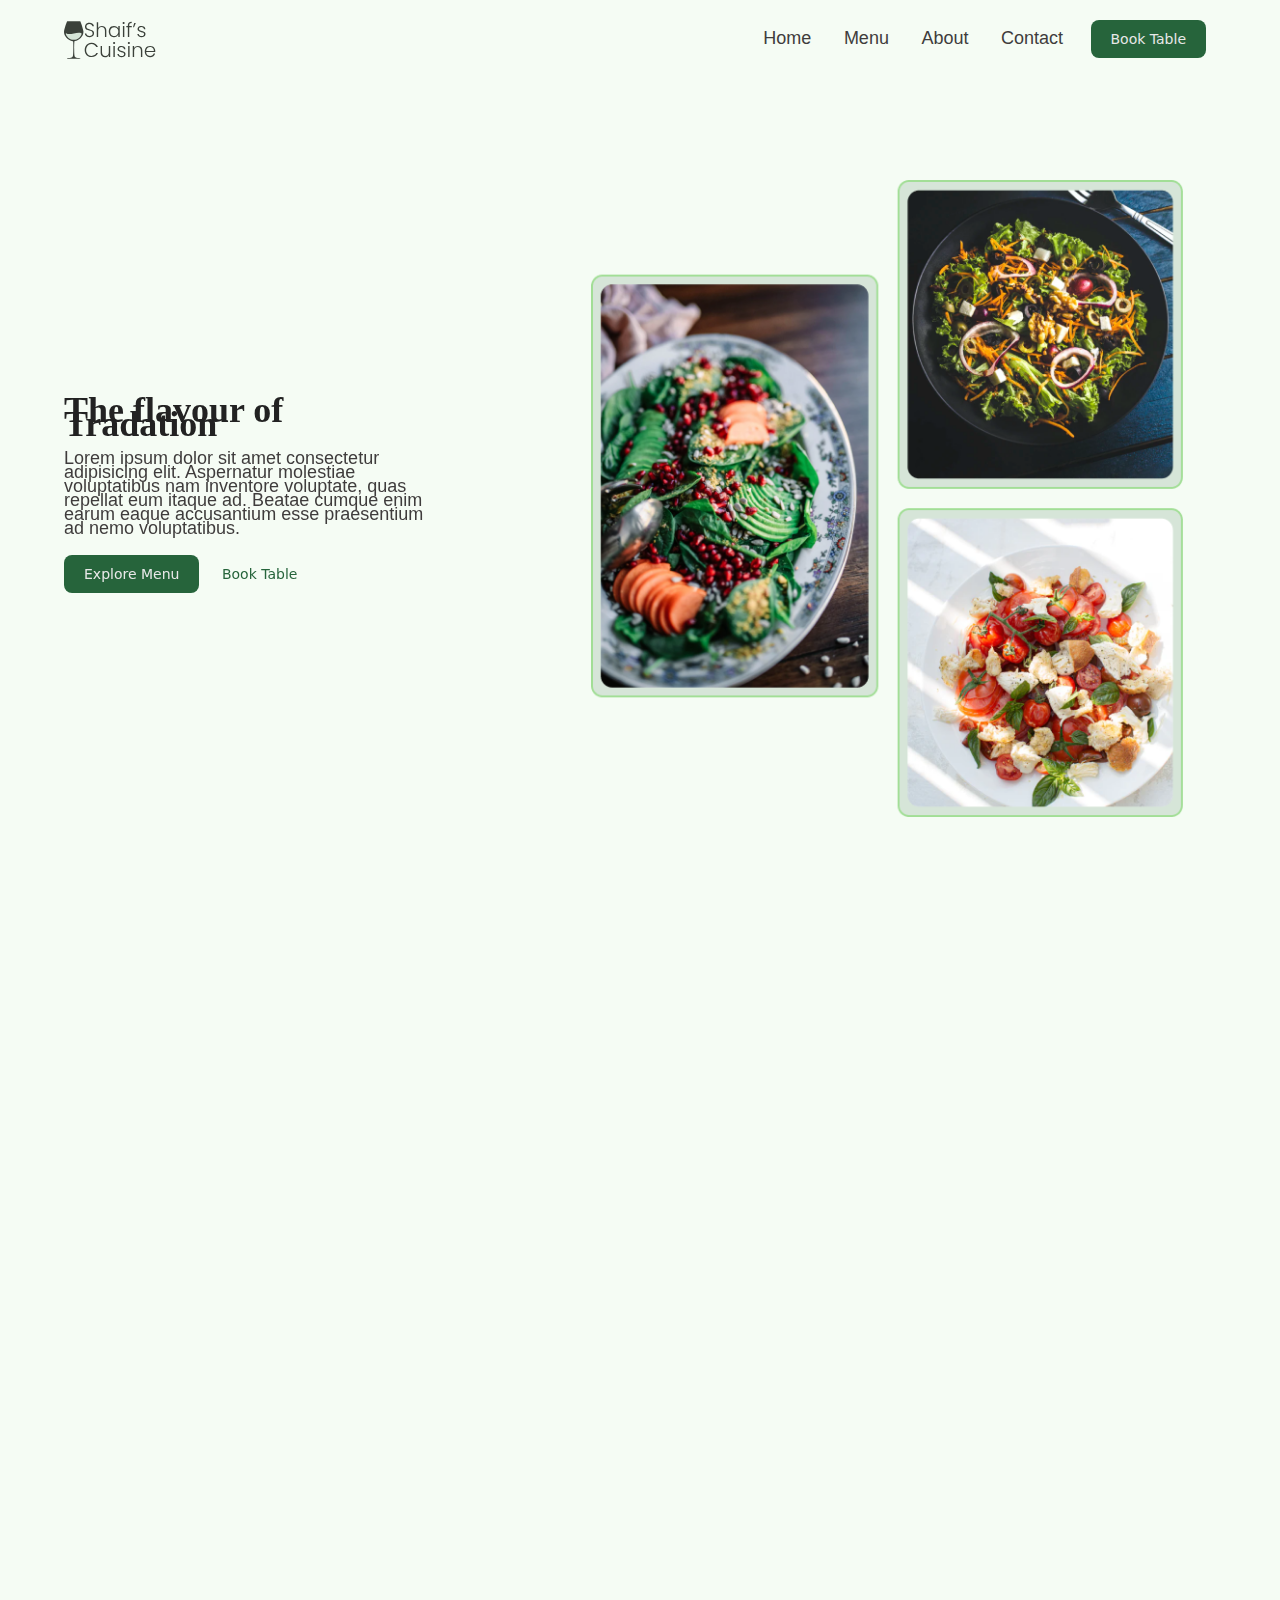
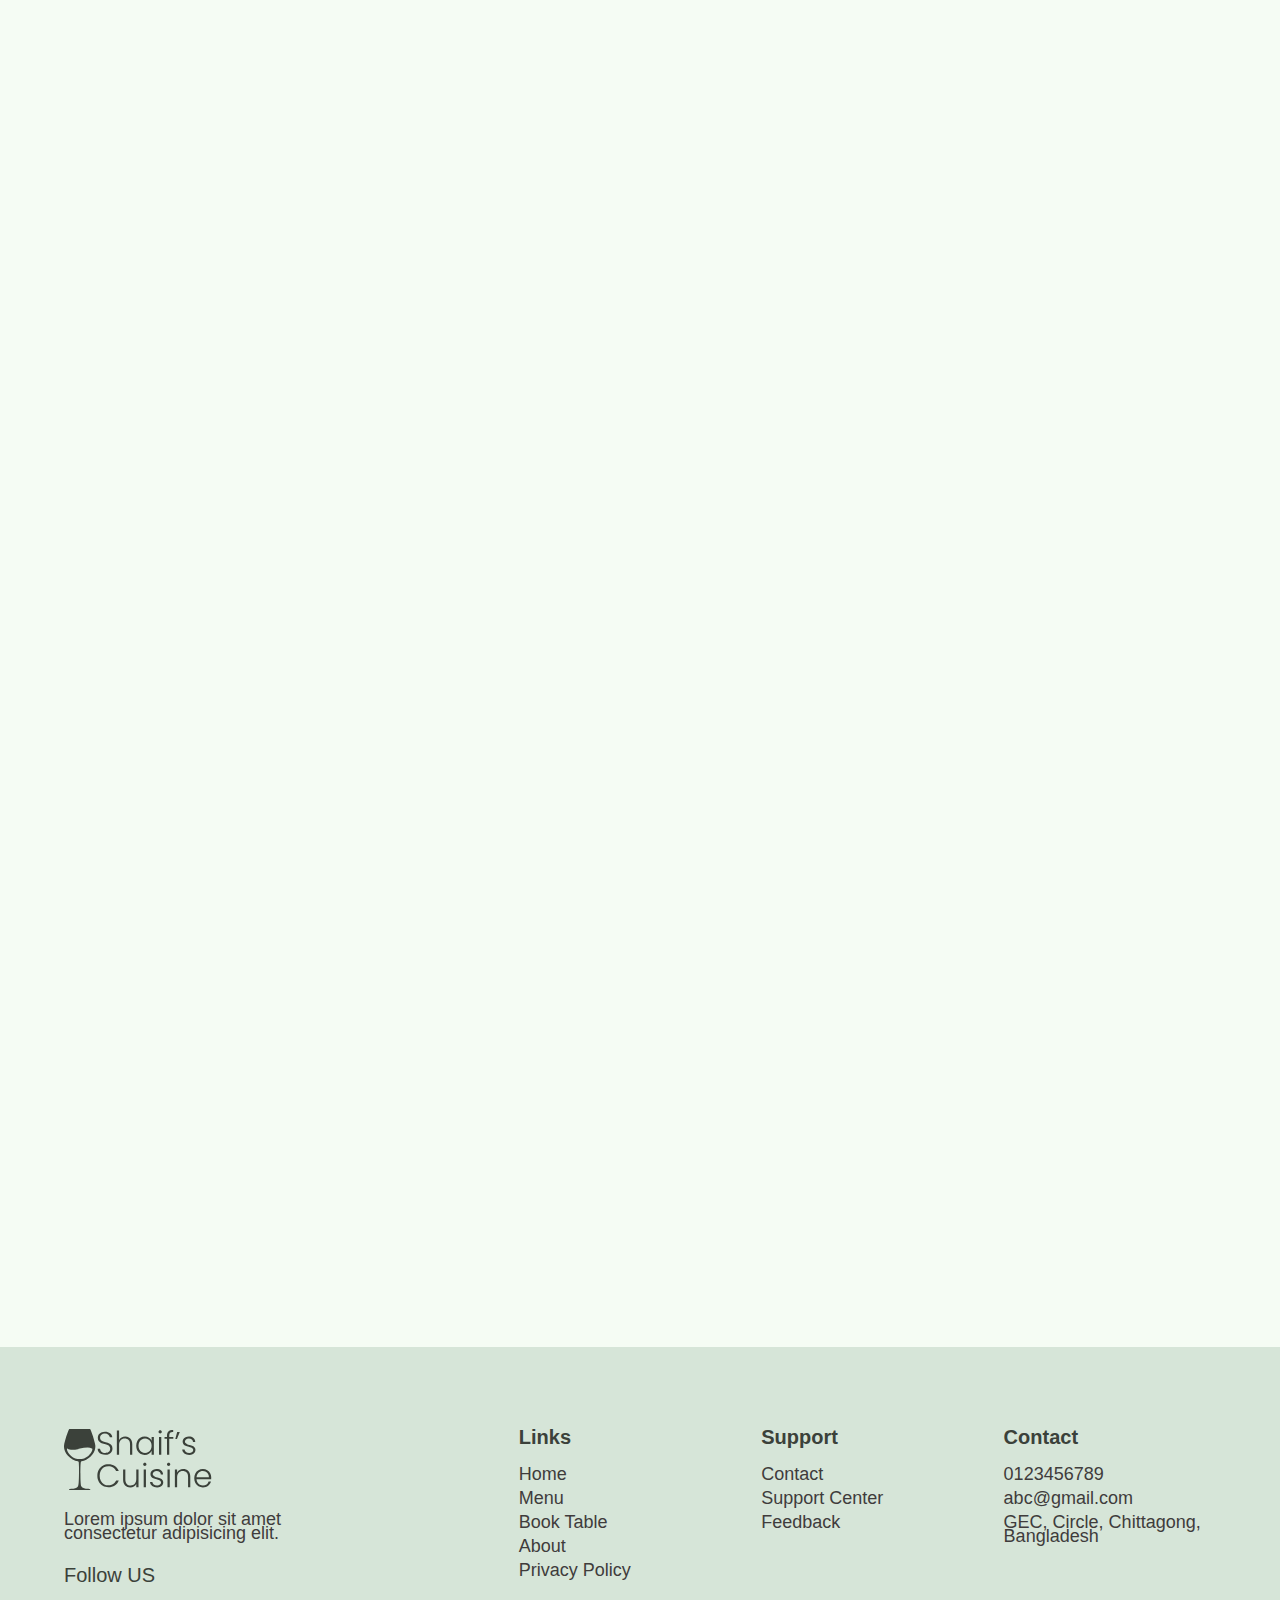
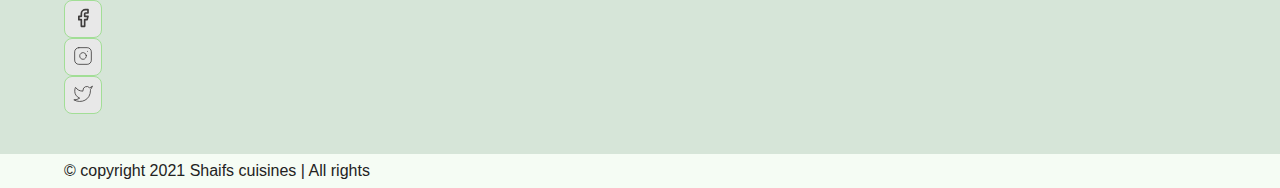
<file: index.html>
<!DOCTYPE html>
<html lang="en">

<head>
    <meta charset="UTF-8">
    <meta http-equiv="X-UA-Compatible" content="IE=edge">
    <meta name="viewport" content="width=device-width, initial-scale=1.0">
    <!-- custome stylesheets -->
    <link rel="stylesheet" href="./CSS/reset.css" />
    <link rel="stylesheet" href="./CSS/globalStyle.css" />
    <link rel="stylesheet" href="./CSS/component.css" />
    <link rel="stylesheet" href="./CSS/home.css" />
    <!-- animation on scroll library -->
    <link rel="stylesheet" href="https://unpkg.com/aos@next/dist/aos.css" />


    <title>Home | Resturant Website</title>
</head>

<body>
    <!-- Nav section -->
    <div class="nav">
        <div class="container">
            <div class="nav__wrapper">
                <a href="./index.html" class="logo">
                    <img src="../images/logo.svg" alt="Shaif's cuisines" />
                </a>
                <nav>
                    <div class="nav__icon">
                        <!-- menu svg -->
                        <svg xmlns="http://www.w3.org/2000/svg" width="24" height="24" viewBox="0 0 24 24" fill="none"
                            stroke="currentColor" stroke-width="2" stroke-linecap="round" stroke-linejoin="round">
                            <line x1="3" y1="12" x2="21" y2="12" />
                            <line x1="3" y1="6" x2="21" y2="6" />
                            <line x1="3" y1="18" x2="21" y2="18" />
                        </svg>
                    </div>
                    <div class="nav__bgOverlay"></div>
                    <ul class="nav__list">
                        <div class="nav__close">
                            <!-- close svg -->
                            <svg xmlns="http://www.w3.org/2000/svg" width="24" height="24" viewBox="0 0 24 24"
                                fill="none" stroke="currentColor" stroke-width="2" stroke-linecap="round"
                                stroke-linejoin="round">
                                <line x1="18" y1="6" x2="6" y2="18" />
                                <line x1="6" y1="6" x2="18" y2="18" />
                            </svg>
                        </div>
                        <div class="nav__list__wrapper">
                            <li><a href="./index.html" class="nav__link">Home</a></li>
                            <li><a href="./menu.html" class="nav__link">Menu</a></li>
                            <li><a href="./about.html" class="nav__link">About</a></li>
                            <li><a href="./contact.html" class="nav__link">Contact</a></li>
                            <li><a href="./booking.html" class="btn primary-btn">Book Table</a></li>
                        </div>
                    </ul>
                </nav>
            </div>
        </div>
    </div>
    <!-- End nav section -->

    <!-- Hero section -->
    <section id="hero">
        <div class="container">
            <div class="hero__wrapper">
                <div class="hero__left" data-aos="fade-left">
                    <div class="hero__left__wrapper">
                        <h1 class="hero__heading">The flavour of Tradation</h1>
                        <p class="hero__info">Lorem ipsum dolor sit amet consectetur adipisicing elit. Aspernatur molestiae voluptatibus nam inventore voluptate, quas repellat eum itaque ad. Beatae cumque enim earum eaque accusantium esse praesentium ad nemo voluptatibus.</p>
                        <div class="button__wrapper">
                            <a href="#" class="btn primary-btn">Explore Menu</a>
                            <a href="#" class="btn">Book Table</a>
                        </div>
                    </div>
                </div>
                <div class="hero__right" data-aos="fade-right">
                    <div class="hero__imgWrapper">
                        <img src="./images/heroImg.png" alt="food img">
                    </div>
                </div>
            </div>
        </div>
    </section>
    <!-- End Hero section -->

    <!-- Store info section -->
    <section id="storeInfo" data-aos="fade-up">
        <div class="container">
            <div class="storeInfo__wrapper">
                <!-- wall clock icon -->
                <div class="storeInfo__item">
                    <div class="storeInfo__icon">
                        <img src="./images/wall-clock-icon.svg" alt="wall-clock-icon" />
                    </div>
                    <h3 class="storeInfo__title">
                        10 AM - 7 PM
                    </h3>
                    <p class="storeInfo__text">Opening Hour</p>
                </div>
                <!-- address icon -->
                <div class="storeInfo__item">
                    <div class="storeInfo__icon">
                        <img src="./images/address-icon.svg" alt="address-icon" />
                    </div>
                    <h3 class="storeInfo__title">
                        GEC, Chittagong
                    </h3>
                    <p class="storeInfo__text">Address</p>
                </div>
                <!-- phone icon -->
                <div class="storeInfo__item">
                    <div class="storeInfo__icon">
                        <img src="./images/phone-icon.svg" alt="phone-icon" />
                    </div>
                    <h3 class="storeInfo__title">
                        +92-0123456789
                    </h3>
                    <p class="storeInfo__text">Call Now</p>
                </div>
            </div>
        </div>
    </section>
    <!-- End Store info section -->

    <!-- Our Special section -->
    <section id="ourSpecials" data-aos="fade-up">
        <div class="container">
            <div class="ourSpecials__wrapper">
                <div class="ourSpecials__left">
                        <!-- first item -->
                        <div class="ourSpecials__item">
                            <div class="ourSpecials__item__img">
                                <img src="./images/food-3.png" alt="food image" />
                            </div>
                            <h2 class="ourSpecials__item__title">
                                sweet potato Fries Bowl
                            </h2>
                            <h3 class="ourSpecials__item__price">$18</h3>
                            <div class="ourSpecials__item__stars">
                                <img src="./images/3star.png" alt="3star" />
                            </div>
                            <p class="ourSpecials__item__text">
                                Lorem ipsum dolor sit amet consectetur adipisicing elit. Voluptatibus, magnam eos, provident eius iusto expedita ea aliquid iure aliquam vitae quibusdam laboriosam dolor temporibus, id alias dignissimos exercitationem officiis nesciunt?
                            </p>
                        </div>
                        <!-- second item -->
                        <div class="ourSpecials__item">
                            <div class="ourSpecials__item__img">
                                <img src="./images/food-3.png" alt="food image" />
                            </div>
                            <h2 class="ourSpecials__item__title">
                                sweet potato Fries Bowl
                            </h2>
                            <h3 class="ourSpecials__item__price">$18</h3>
                            <div class="ourSpecials__item__stars">
                                <img src="./images/3star.png" alt="3star" />
                            </div>
                            <p class="ourSpecials__item__text">
                                Lorem ipsum dolor sit amet consectetur adipisicing elit. Voluptatibus, magnam eos, provident eius iusto expedita ea aliquid iure aliquam vitae quibusdam laboriosam dolor temporibus, id alias dignissimos exercitationem officiis nesciunt?
                            </p>
                        </div>
                </div>
                <div class="ourSpecials__right">
                    <h2 class="ourSpecials__title">Our Specials</h2>
                    <p class="ourSpecials__text">Lorem ipsum dolor sit amet consectetur adipisicing elit. Officiis, repudiandae aliquam nemo quae explicabo iste mollitia quo dignissimos debitis, adipisci sequi, commodi vel iusto reiciendis doloremque animi! Doloremque, facere rerum?</p>
                    <a href="/booking.html" class="btn primary-btn">Book Table</a>
                </div>
            </div>
        </div>
    </section>
    <!-- End Our Special section -->

    <!-- Top Dishes -->
    <section id="dishGrid" data-aos="fade-up">
        <div class="container">
            <h2 class="dishGrid__title">Top Dishes</h2>
            <div class="dishGrid__wrapper">
                <!-- item 1. -->
                <div class="dishGrid__item" data-aos="fade-left">
                    <div class="dishGrid__item__img">
                        <img src="./images/food-1.png" alt="food img" />
                    </div>
                    <div class="dishGrid__item__info">
                        <h3 class="dishGrid__item__title">Vegan Salad Bowl</h3>
                        <h3 class="dishGrid__item__price">$13</h3>
                        <div class="dishGrid__item__stars">
                            <img src="./images/3star.png" alt="3 start" />
                        </div>
                    </div>
                </div>
                <!-- item 2. -->
                <div class="dishGrid__item" data-aos="fade-up">
                    <div class="dishGrid__item__img">
                        <img src="./images/food-1.png" alt="food img" />
                    </div>
                    <div class="dishGrid__item__info">
                        <h3 class="dishGrid__item__title">Vegan Salad Bowl</h3>
                        <h3 class="dishGrid__item__price">$13</h3>
                        <div class="dishGrid__item__stars">
                            <img src="./images/3star.png" alt="3 start" />
                        </div>
                    </div>
                </div>
                <!-- item 3. -->
                <div class="dishGrid__item" data-aos="fade-right">
                    <div class="dishGrid__item__img">
                        <img src="./images/food-1.png" alt="food img" />
                    </div>
                    <div class="dishGrid__item__info">
                        <h3 class="dishGrid__item__title">Vegan Salad Bowl</h3>
                        <h3 class="dishGrid__item__price">$13</h3>
                        <div class="dishGrid__item__stars">
                            <img src="./images/3star.png" alt="3 start" />
                        </div>
                    </div>
                </div>
            </div>
        </div>
    </section>
    <!-- End Top Dishes -->

    <!-- Discount section -->
    <section id="discount" data-aos="fade-up">
        <div class="container">
            <div class="discount__wrapper">
                <!-- discount images div -->
                <div class="discount__images">
                    <!-- discount image 1 -->
                    <div class="discount__img1">
                        <img src="./images/food-5.png" alt="food 5" />
                    </div>
                    <!-- discount image 2 -->
                    <div class="discount__img2">
                        <img src="./images/food-4.png" alt="food 4" />
                    </div>
                    <!-- discount image 1 -->
                    <div class="discount__img3">
                        <img src="./images/food-3.png" alt="food 3" />
                    </div>
                </div>
                <!-- discount info -->
                <div class="discount__info">
                    <h3 class="discount__text">20% OFF</h3>
                    <h3 class="discount__title">Demo Dish for discount</h3>
                    <h3 class="discount__price">
                        <span class="discount__oldPrice">$45</span>
                        <span class="discount__newPrice">$35</span>
                    </h3>
                    <div class="discount__stars">
                        <img src="./images/3star.png" alt="alt 3 star" />
                    </div>
                    <a href="./booking.html" class="btn primary-btn">Book Table</a>
                </div>
            </div>
        </div>
    </section>
    <!-- End Discount section -->

    <!-- Footer section -->
    <footer>
        <div class="container">
            <div class="footer__wrapper">
                <div class="footer__col1">
                    <div class="footer__logo">
                        <img src="./images/logo.svg" alt="Shaif cuisines" />
                    </div>
                    <p class="footer__desc">Lorem ipsum dolor sit amet consectetur adipisicing elit.</p>
                    <div class="footer__socials">
                        <h4 class="footer__socials__title">Follow US</h4>
                        <ol>
                            <li><a href="#">
                                    <!-- facebook -->
                                    <svg xmlns="http://www.w3.org/2000/svg" width="24" height="24" viewBox="0 0 24 24"
                                        fill="none" stroke="currentColor" stroke-width="2" stroke-linecap="round"
                                        stroke-linejoin="round">
                                        <path d="M18 2h-3a5 5 0 0 0-5 5v3H7v4h3v8h4v-8h3l1-4h-4V7a1 1 0 0 1 1-1h3z" />
                                    </svg>
                                </a></li>
                            <!-- instagram -->
                            <li><a href="#">
                                    <svg xmlns="http://www.w3.org/2000/svg" width="24" height="24" viewBox="0 0 24 24"
                                        fill="none" stroke="currentColor" stroke-width="1" stroke-linecap="round"
                                        stroke-linejoin="round">
                                        <rect x="2" y="2" width="20" height="20" rx="5" ry="5" />
                                        <path d="M16 11.37A4 4 0 1 1 12.63 8 4 4 0 0 1 16 11.37z" />
                                        <line x1="17.5" y1="6.5" x2="17.51" y2="6.5" />
                                    </svg>
                                </a></li>
                            <!-- twitter -->
                            <li><a href="#">
                                    <svg xmlns="http://www.w3.org/2000/svg" width="24" height="24" viewBox="0 0 24 24"
                                        fill="none" stroke="currentColor" stroke-width="1" stroke-linecap="round"
                                        stroke-linejoin="round">
                                        <path
                                            d="M23 3a10.9 10.9 0 0 1-3.14 1.53 4.48 4.48 0 0 0-7.86 3v1A10.66 10.66 0 0 1 3 4s-4 9 5 13a11.64 11.64 0 0 1-7 2c9 5 20 0 20-11.5a4.5 4.5 0 0 0-.08-.83A7.72 7.72 0 0 0 23 3z" />
                                    </svg>
                                </a></li>
                        </ol>
                    </div>
                </div>
                <!-- footer column 2 -->
                <div class="footer__col2">
                    <h3 class="footer__text__tittle">Links</h3>
                    <ol class="footer__text">
                        <li><a href="./index.html">Home</a></li>
                        <li><a href="./menu.html">Menu</a></li>
                        <li><a href="./booking.html">Book Table</a></li>
                        <li><a href="./about.html">About</a></li>
                        <li><a href="#">Privacy Policy</a></li>
                    </ol>
                </div>
                <!-- footer column 3 -->
                <div class="footer__col3">
                    <h3 class="footer__text__tittle">Support</h3>
                    <ol class="footer__text">
                        <li><a href="#">Contact</a></li>
                        <li><a href="#">Support Center</a></li>
                        <li><a href="#">Feedback</a></li>
                    </ol>
                </div>
                 <!-- footer column 4 -->
                 <div class="footer__col4">
                    <h3 class="footer__text__tittle">Contact</h3>
                    <ol class="footer__text">
                        <li><a href="tel:+0000">0123456789</a></li>
                        <li><a href="mailto:abc@gmail.com">abc@gmail.com</a></li>
                        <li><a href="#">GEC, Circle, Chittagong, Bangladesh</a></li>
                    </ol>
                </div>
                <!--  -->
            </div>
        </div>
    </footer>
    <!-- End footer section -->
    <!-- copy right section -->
    <div id="copyright">
        <div class="container">
            <p class="copyright__text">
                &copy; copyright 2021 Shaifs cuisines | All rights
            </p>
        </div>
    </div>
    <!-- End copy right section -->
    <!-- animation on scroll library script -->
    <script src="https://unpkg.com/aos@next/dist/aos.js"></script>
    <!-- custome script -->
    <script src="./JS/main.js"></script>
</body>

</html>
</file>
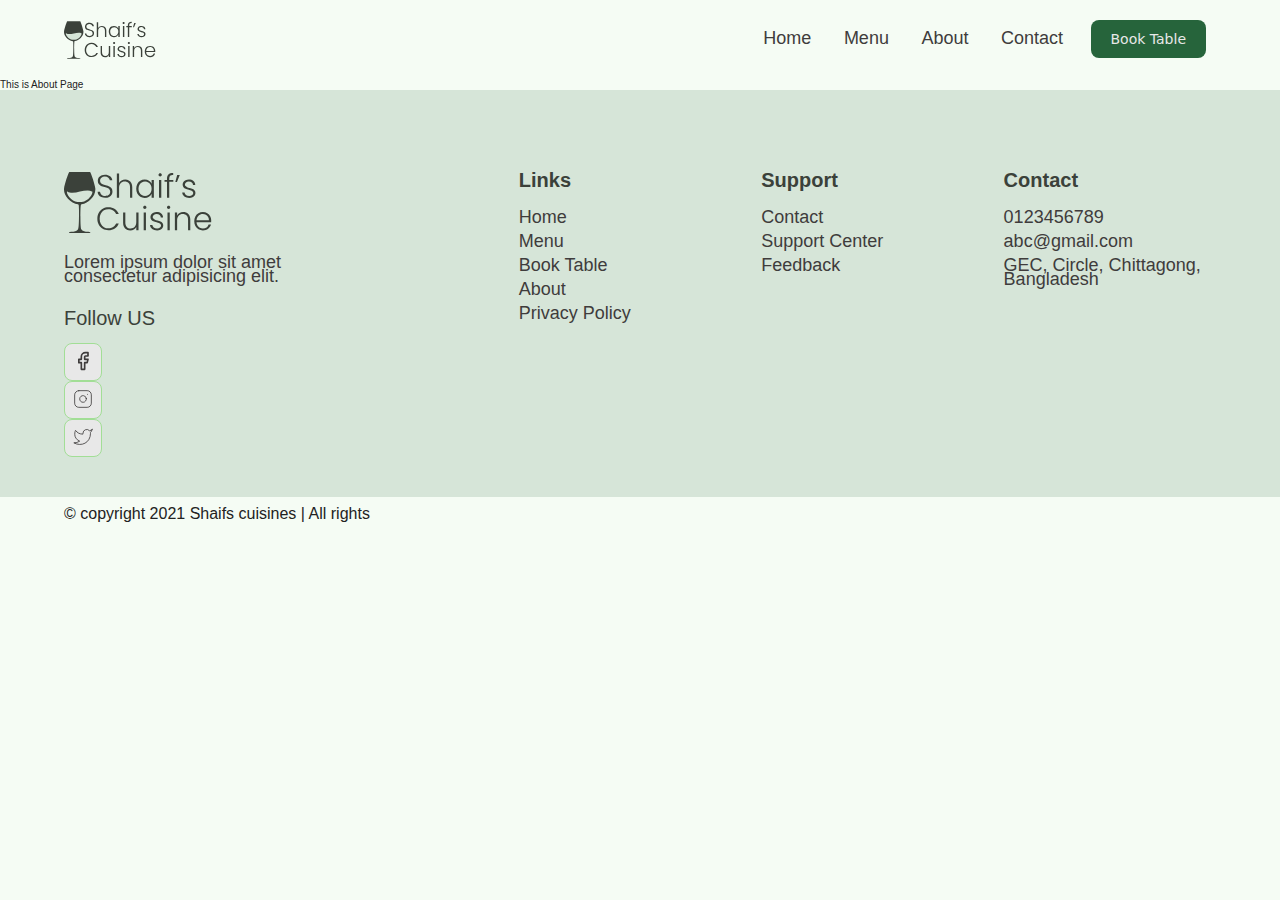
<file: about.html>
<!DOCTYPE html>
<html lang="en">
<head>
    <meta charset="UTF-8">
    <meta http-equiv="X-UA-Compatible" content="IE=edge">
    <meta name="viewport" content="width=device-width, initial-scale=1.0">
    <link rel="stylesheet" href="/CSS/reset.css" />
    <link rel="stylesheet" href="/CSS/globalStyle.css" />
    <link rel="stylesheet" href="/CSS/component.css" />
    <!-- animation on scroll library -->
    <link rel="stylesheet" href="https://unpkg.com/aos@next/dist/aos.css" />
    <title>About | Resturant Website</title>
</head>

<body>
    <!-- Nav section -->
    <div class="nav">
        <div class="container">
            <div class="nav__wrapper">
                <a href="./index.html" class="logo">
                    <img src="./images/logo.svg" alt="Shaif's cuisines" />
                </a>
                <nav>
                    <div class="nav__icon">
                        <!-- menu svg -->
                        <svg xmlns="http://www.w3.org/2000/svg" width="24" height="24" viewBox="0 0 24 24" fill="none"
                            stroke="currentColor" stroke-width="2" stroke-linecap="round" stroke-linejoin="round">
                            <line x1="3" y1="12" x2="21" y2="12" />
                            <line x1="3" y1="6" x2="21" y2="6" />
                            <line x1="3" y1="18" x2="21" y2="18" />
                        </svg>
                    </div>
                    <div class="nav__bgOverlay"></div>
                    <ul class="nav__list">
                        <div class="nav__close">
                            <!-- close svg -->
                            <svg xmlns="http://www.w3.org/2000/svg" width="24" height="24" viewBox="0 0 24 24"
                                fill="none" stroke="currentColor" stroke-width="2" stroke-linecap="round"
                                stroke-linejoin="round">
                                <line x1="18" y1="6" x2="6" y2="18" />
                                <line x1="6" y1="6" x2="18" y2="18" />
                            </svg>
                        </div>
                        <div class="nav__list__wrapper">
                            <li><a href="./index.html" class="nav__link">Home</a></li>
                            <li><a href="./menu.html" class="nav__link">Menu</a></li>
                            <li><a href="./about.html" class="nav__link">About</a></li>
                            <li><a href="./contact.html" class="nav__link">Contact</a></li>
                            <li><a href="./booking.html" class="btn primary-btn">Book Table</a></li>
                        </div>
                    </ul>
                </nav>
            </div>
        </div>
    </div>
    <!-- End nav section -->
    <h1>This is About Page</h1>




    <!-- Footer section -->
    <footer>
        <div class="container">
            <div class="footer__wrapper">
                <div class="footer__col1">
                    <div class="footer__logo">
                        <img src="/images/logo.svg" alt="Shaif cuisines" />
                    </div>
                    <p class="footer__desc">Lorem ipsum dolor sit amet consectetur adipisicing elit.</p>
                    <div class="footer__socials">
                        <h4 class="footer__socials__title">Follow US</h4>
                        <ol>
                            <li><a href="#">
                                    <!-- facebook -->
                                    <svg xmlns="http://www.w3.org/2000/svg" width="24" height="24" viewBox="0 0 24 24"
                                        fill="none" stroke="currentColor" stroke-width="2" stroke-linecap="round"
                                        stroke-linejoin="round">
                                        <path d="M18 2h-3a5 5 0 0 0-5 5v3H7v4h3v8h4v-8h3l1-4h-4V7a1 1 0 0 1 1-1h3z" />
                                    </svg>
                                </a></li>
                            <!-- instagram -->
                            <li><a href="#">
                                    <svg xmlns="http://www.w3.org/2000/svg" width="24" height="24" viewBox="0 0 24 24"
                                        fill="none" stroke="currentColor" stroke-width="1" stroke-linecap="round"
                                        stroke-linejoin="round">
                                        <rect x="2" y="2" width="20" height="20" rx="5" ry="5" />
                                        <path d="M16 11.37A4 4 0 1 1 12.63 8 4 4 0 0 1 16 11.37z" />
                                        <line x1="17.5" y1="6.5" x2="17.51" y2="6.5" />
                                    </svg>
                                </a></li>
                            <!-- twitter -->
                            <li><a href="#">
                                    <svg xmlns="http://www.w3.org/2000/svg" width="24" height="24" viewBox="0 0 24 24"
                                        fill="none" stroke="currentColor" stroke-width="1" stroke-linecap="round"
                                        stroke-linejoin="round">
                                        <path
                                            d="M23 3a10.9 10.9 0 0 1-3.14 1.53 4.48 4.48 0 0 0-7.86 3v1A10.66 10.66 0 0 1 3 4s-4 9 5 13a11.64 11.64 0 0 1-7 2c9 5 20 0 20-11.5a4.5 4.5 0 0 0-.08-.83A7.72 7.72 0 0 0 23 3z" />
                                    </svg>
                                </a></li>
                        </ol>
                    </div>
                </div>
                <!-- footer column 2 -->
                <div class="footer__col2">
                    <h3 class="footer__text__tittle">Links</h3>
                    <ol class="footer__text">
                        <li><a href="./index.html">Home</a></li>
                        <li><a href="./menu.html">Menu</a></li>
                        <li><a href="./booking.html">Book Table</a></li>
                        <li><a href="./about.html">About</a></li>
                        <li><a href="#">Privacy Policy</a></li>
                    </ol>
                </div>
                <!-- footer column 3 -->
                <div class="footer__col3">
                    <h3 class="footer__text__tittle">Support</h3>
                    <ol class="footer__text">
                        <li><a href="#">Contact</a></li>
                        <li><a href="#">Support Center</a></li>
                        <li><a href="#">Feedback</a></li>
                    </ol>
                </div>
                <!-- footer column 4 -->
                <div class="footer__col4">
                    <h3 class="footer__text__tittle">Contact</h3>
                    <ol class="footer__text">
                        <li><a href="tel:+0000">0123456789</a></li>
                        <li><a href="mailto:abc@gmail.com">abc@gmail.com</a></li>
                        <li><a href="#">GEC, Circle, Chittagong, Bangladesh</a></li>
                    </ol>
                </div>
                <!--  -->
            </div>
        </div>
    </footer>
    <!-- End footer section -->
    <!-- copy right section -->
    <div id="copyright">
        <div class="container">
            <p class="copyright__text">
                &copy; copyright 2021 Shaifs cuisines | All rights
            </p>
        </div>
    </div>
    <!-- End copy right section -->
    <!-- animation on scroll library script -->
    <script src="https://unpkg.com/aos@next/dist/aos.js"></script>
    <!-- custome script -->
    <script src="./JS/main.js"></script>
</body>

</html>
</file>
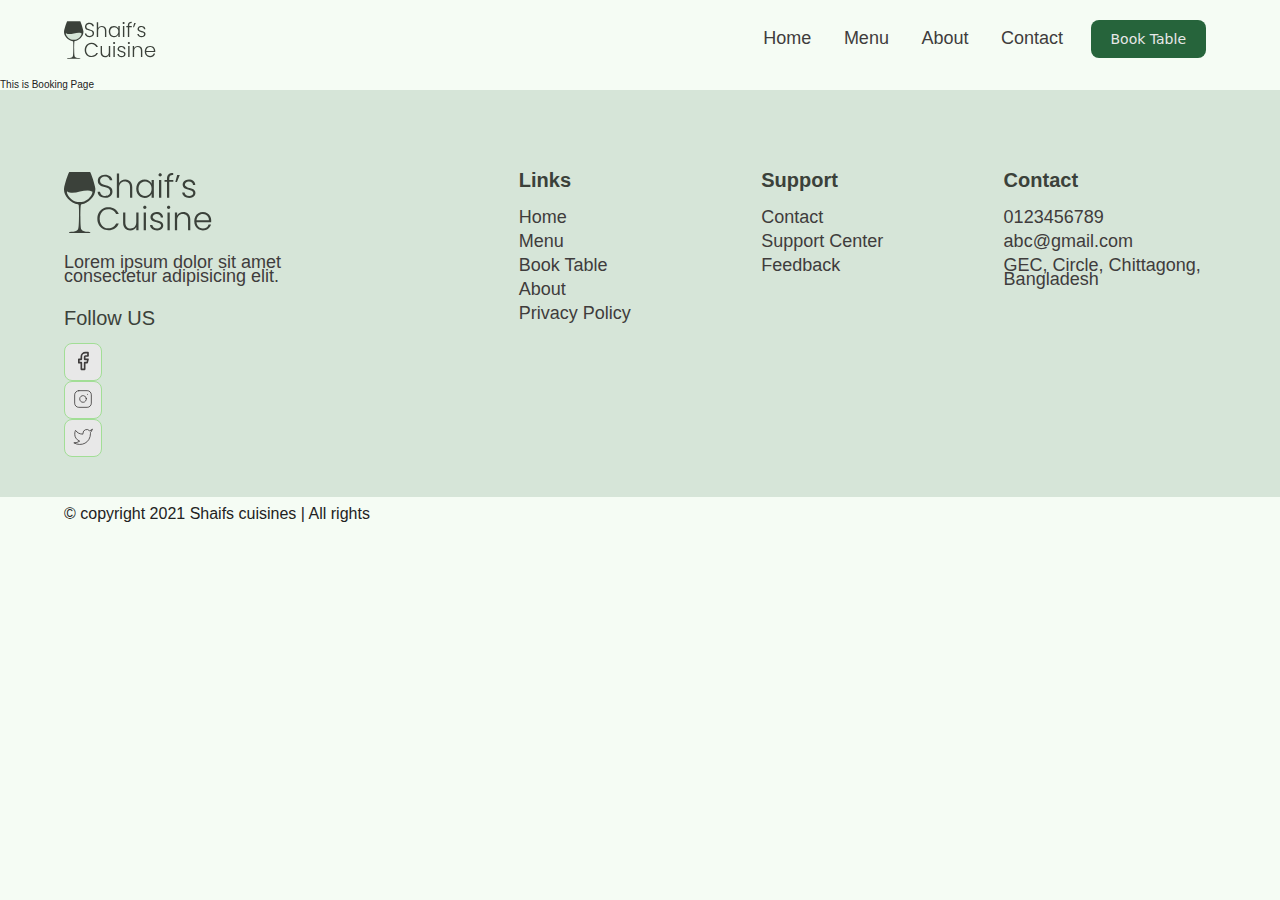
<file: booking.html>
<!DOCTYPE html>
<html lang="en">
<head>
    <meta charset="UTF-8">
    <meta http-equiv="X-UA-Compatible" content="IE=edge">
    <meta name="viewport" content="width=device-width, initial-scale=1.0">
    <link rel="stylesheet" href="/CSS/reset.css" />
    <link rel="stylesheet" href="/CSS/globalStyle.css" />
    <link rel="stylesheet" href="/CSS/component.css" />
    <!-- animation on scroll library -->
    <link rel="stylesheet" href="https://unpkg.com/aos@next/dist/aos.css" />
    <title>Booking | Resturant Website</title>
</head>

<body>
    <!-- Nav section -->
    <div class="nav">
        <div class="container">
            <div class="nav__wrapper">
                <a href="./index.html" class="logo">
                    <img src="./images/logo.svg" alt="Shaif's cuisines" />
                </a>
                <nav>
                    <div class="nav__icon">
                        <!-- menu svg -->
                        <svg xmlns="http://www.w3.org/2000/svg" width="24" height="24" viewBox="0 0 24 24" fill="none"
                            stroke="currentColor" stroke-width="2" stroke-linecap="round" stroke-linejoin="round">
                            <line x1="3" y1="12" x2="21" y2="12" />
                            <line x1="3" y1="6" x2="21" y2="6" />
                            <line x1="3" y1="18" x2="21" y2="18" />
                        </svg>
                    </div>
                    <div class="nav__bgOverlay"></div>
                    <ul class="nav__list">
                        <div class="nav__close">
                            <!-- close svg -->
                            <svg xmlns="http://www.w3.org/2000/svg" width="24" height="24" viewBox="0 0 24 24"
                                fill="none" stroke="currentColor" stroke-width="2" stroke-linecap="round"
                                stroke-linejoin="round">
                                <line x1="18" y1="6" x2="6" y2="18" />
                                <line x1="6" y1="6" x2="18" y2="18" />
                            </svg>
                        </div>
                        <div class="nav__list__wrapper">
                            <li><a href="./index.html" class="nav__link">Home</a></li>
                            <li><a href="./menu.html" class="nav__link">Menu</a></li>
                            <li><a href="./about.html" class="nav__link">About</a></li>
                            <li><a href="./contact.html" class="nav__link">Contact</a></li>
                            <li><a href="./booking.html" class="btn primary-btn">Book Table</a></li>
                        </div>
                    </ul>
                </nav>
            </div>
        </div>
    </div>
    <!-- End nav section -->
    <h1>This is Booking Page</h1>




    <!-- Footer section -->
    <footer>
        <div class="container">
            <div class="footer__wrapper">
                <div class="footer__col1">
                    <div class="footer__logo">
                        <img src="/images/logo.svg" alt="Shaif cuisines" />
                    </div>
                    <p class="footer__desc">Lorem ipsum dolor sit amet consectetur adipisicing elit.</p>
                    <div class="footer__socials">
                        <h4 class="footer__socials__title">Follow US</h4>
                        <ol>
                            <li><a href="#">
                                    <!-- facebook -->
                                    <svg xmlns="http://www.w3.org/2000/svg" width="24" height="24" viewBox="0 0 24 24"
                                        fill="none" stroke="currentColor" stroke-width="2" stroke-linecap="round"
                                        stroke-linejoin="round">
                                        <path d="M18 2h-3a5 5 0 0 0-5 5v3H7v4h3v8h4v-8h3l1-4h-4V7a1 1 0 0 1 1-1h3z" />
                                    </svg>
                                </a></li>
                            <!-- instagram -->
                            <li><a href="#">
                                    <svg xmlns="http://www.w3.org/2000/svg" width="24" height="24" viewBox="0 0 24 24"
                                        fill="none" stroke="currentColor" stroke-width="1" stroke-linecap="round"
                                        stroke-linejoin="round">
                                        <rect x="2" y="2" width="20" height="20" rx="5" ry="5" />
                                        <path d="M16 11.37A4 4 0 1 1 12.63 8 4 4 0 0 1 16 11.37z" />
                                        <line x1="17.5" y1="6.5" x2="17.51" y2="6.5" />
                                    </svg>
                                </a></li>
                            <!-- twitter -->
                            <li><a href="#">
                                    <svg xmlns="http://www.w3.org/2000/svg" width="24" height="24" viewBox="0 0 24 24"
                                        fill="none" stroke="currentColor" stroke-width="1" stroke-linecap="round"
                                        stroke-linejoin="round">
                                        <path
                                            d="M23 3a10.9 10.9 0 0 1-3.14 1.53 4.48 4.48 0 0 0-7.86 3v1A10.66 10.66 0 0 1 3 4s-4 9 5 13a11.64 11.64 0 0 1-7 2c9 5 20 0 20-11.5a4.5 4.5 0 0 0-.08-.83A7.72 7.72 0 0 0 23 3z" />
                                    </svg>
                                </a></li>
                        </ol>
                    </div>
                </div>
                <!-- footer column 2 -->
                <div class="footer__col2">
                    <h3 class="footer__text__tittle">Links</h3>
                    <ol class="footer__text">
                        <li><a href="./index.html">Home</a></li>
                        <li><a href="./menu.html">Menu</a></li>
                        <li><a href="./booking.html">Book Table</a></li>
                        <li><a href="./about.html">About</a></li>
                        <li><a href="#">Privacy Policy</a></li>
                    </ol>
                </div>
                <!-- footer column 3 -->
                <div class="footer__col3">
                    <h3 class="footer__text__tittle">Support</h3>
                    <ol class="footer__text">
                        <li><a href="#">Contact</a></li>
                        <li><a href="#">Support Center</a></li>
                        <li><a href="#">Feedback</a></li>
                    </ol>
                </div>
                <!-- footer column 4 -->
                <div class="footer__col4">
                    <h3 class="footer__text__tittle">Contact</h3>
                    <ol class="footer__text">
                        <li><a href="tel:+0000">0123456789</a></li>
                        <li><a href="mailto:abc@gmail.com">abc@gmail.com</a></li>
                        <li><a href="#">GEC, Circle, Chittagong, Bangladesh</a></li>
                    </ol>
                </div>
                <!--  -->
            </div>
        </div>
    </footer>
    <!-- End footer section -->
    <!-- copy right section -->
    <div id="copyright">
        <div class="container">
            <p class="copyright__text">
                &copy; copyright 2021 Shaifs cuisines | All rights
            </p>
        </div>
    </div>
    <!-- End copy right section -->
    <!-- animation on scroll library script -->
    <script src="https://unpkg.com/aos@next/dist/aos.js"></script>
    <!-- custome script -->
    <script src="./JS/main.js"></script>
</body>

</html>
</file>
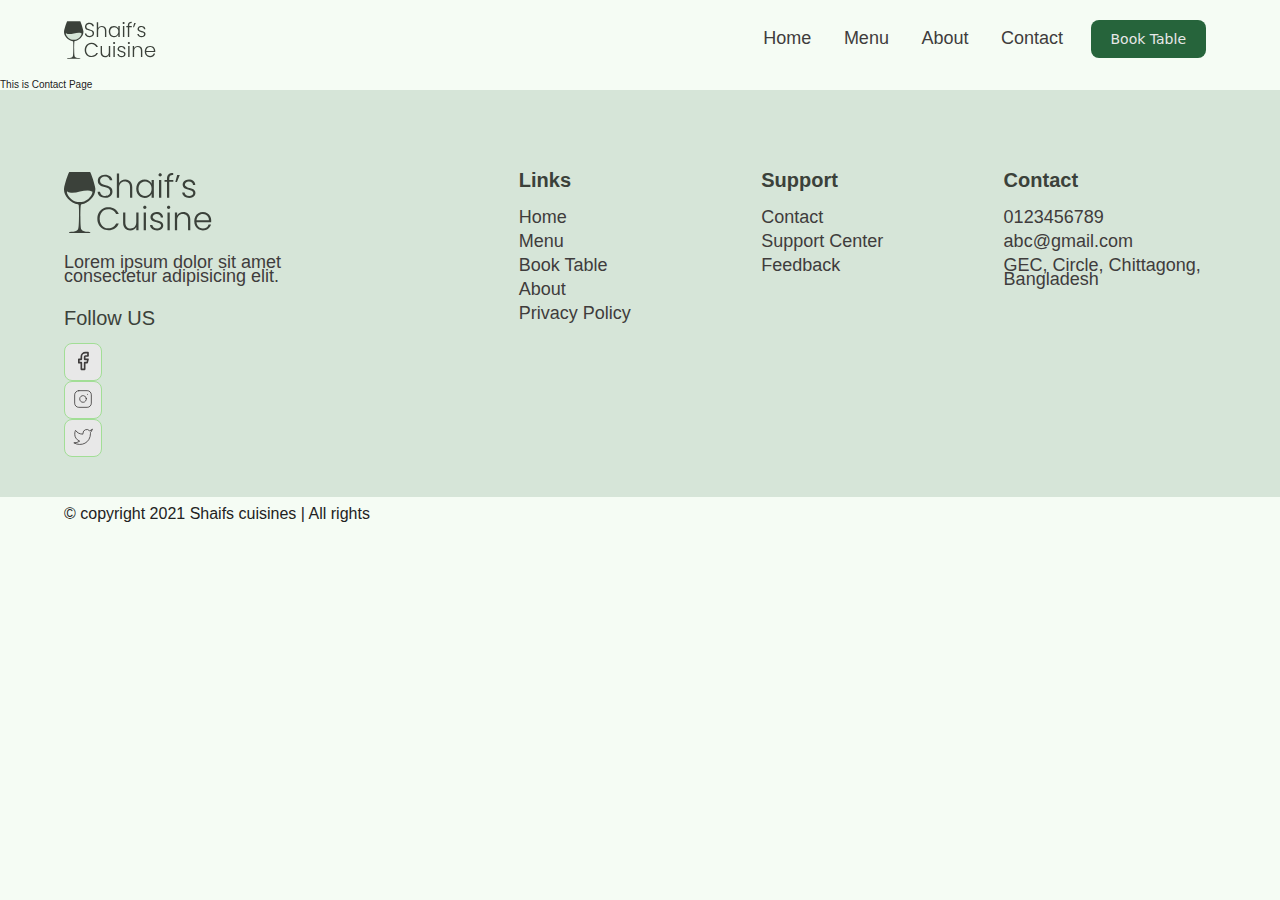
<file: contact.html>
<!DOCTYPE html>
<html lang="en">
<head>
    <meta charset="UTF-8">
    <meta http-equiv="X-UA-Compatible" content="IE=edge">
    <meta name="viewport" content="width=device-width, initial-scale=1.0">
    <link rel="stylesheet" href="/CSS/reset.css" />
    <link rel="stylesheet" href="/CSS/globalStyle.css" />
    <link rel="stylesheet" href="/CSS/component.css" />
    <!-- animation on scroll library -->
    <link rel="stylesheet" href="https://unpkg.com/aos@next/dist/aos.css" />
    <title>Contact | Resturant Website</title>
</head>

<body>
    <!-- Nav section -->
    <div class="nav">
        <div class="container">
            <div class="nav__wrapper">
                <a href="./index.html" class="logo">
                    <img src="./images/logo.svg" alt="Shaif's cuisines" />
                </a>
                <nav>
                    <div class="nav__icon">
                        <!-- menu svg -->
                        <svg xmlns="http://www.w3.org/2000/svg" width="24" height="24" viewBox="0 0 24 24" fill="none"
                            stroke="currentColor" stroke-width="2" stroke-linecap="round" stroke-linejoin="round">
                            <line x1="3" y1="12" x2="21" y2="12" />
                            <line x1="3" y1="6" x2="21" y2="6" />
                            <line x1="3" y1="18" x2="21" y2="18" />
                        </svg>
                    </div>
                    <div class="nav__bgOverlay"></div>
                    <ul class="nav__list">
                        <div class="nav__close">
                            <!-- close svg -->
                            <svg xmlns="http://www.w3.org/2000/svg" width="24" height="24" viewBox="0 0 24 24"
                                fill="none" stroke="currentColor" stroke-width="2" stroke-linecap="round"
                                stroke-linejoin="round">
                                <line x1="18" y1="6" x2="6" y2="18" />
                                <line x1="6" y1="6" x2="18" y2="18" />
                            </svg>
                        </div>
                        <div class="nav__list__wrapper">
                            <li><a href="./index.html" class="nav__link">Home</a></li>
                            <li><a href="./menu.html" class="nav__link">Menu</a></li>
                            <li><a href="./about.html" class="nav__link">About</a></li>
                            <li><a href="./contact.html" class="nav__link">Contact</a></li>
                            <li><a href="./booking.html" class="btn primary-btn">Book Table</a></li>
                        </div>
                    </ul>
                </nav>
            </div>
        </div>
    </div>
    <!-- End nav section -->
    <h1>This is Contact Page</h1>




    <!-- Footer section -->
    <footer>
        <div class="container">
            <div class="footer__wrapper">
                <div class="footer__col1">
                    <div class="footer__logo">
                        <img src="/images/logo.svg" alt="Shaif cuisines" />
                    </div>
                    <p class="footer__desc">Lorem ipsum dolor sit amet consectetur adipisicing elit.</p>
                    <div class="footer__socials">
                        <h4 class="footer__socials__title">Follow US</h4>
                        <ol>
                            <li><a href="#">
                                    <!-- facebook -->
                                    <svg xmlns="http://www.w3.org/2000/svg" width="24" height="24" viewBox="0 0 24 24"
                                        fill="none" stroke="currentColor" stroke-width="2" stroke-linecap="round"
                                        stroke-linejoin="round">
                                        <path d="M18 2h-3a5 5 0 0 0-5 5v3H7v4h3v8h4v-8h3l1-4h-4V7a1 1 0 0 1 1-1h3z" />
                                    </svg>
                                </a></li>
                            <!-- instagram -->
                            <li><a href="#">
                                    <svg xmlns="http://www.w3.org/2000/svg" width="24" height="24" viewBox="0 0 24 24"
                                        fill="none" stroke="currentColor" stroke-width="1" stroke-linecap="round"
                                        stroke-linejoin="round">
                                        <rect x="2" y="2" width="20" height="20" rx="5" ry="5" />
                                        <path d="M16 11.37A4 4 0 1 1 12.63 8 4 4 0 0 1 16 11.37z" />
                                        <line x1="17.5" y1="6.5" x2="17.51" y2="6.5" />
                                    </svg>
                                </a></li>
                            <!-- twitter -->
                            <li><a href="#">
                                    <svg xmlns="http://www.w3.org/2000/svg" width="24" height="24" viewBox="0 0 24 24"
                                        fill="none" stroke="currentColor" stroke-width="1" stroke-linecap="round"
                                        stroke-linejoin="round">
                                        <path
                                            d="M23 3a10.9 10.9 0 0 1-3.14 1.53 4.48 4.48 0 0 0-7.86 3v1A10.66 10.66 0 0 1 3 4s-4 9 5 13a11.64 11.64 0 0 1-7 2c9 5 20 0 20-11.5a4.5 4.5 0 0 0-.08-.83A7.72 7.72 0 0 0 23 3z" />
                                    </svg>
                                </a></li>
                        </ol>
                    </div>
                </div>
                <!-- footer column 2 -->
                <div class="footer__col2">
                    <h3 class="footer__text__tittle">Links</h3>
                    <ol class="footer__text">
                        <li><a href="./index.html">Home</a></li>
                        <li><a href="./menu.html">Menu</a></li>
                        <li><a href="./booking.html">Book Table</a></li>
                        <li><a href="./about.html">About</a></li>
                        <li><a href="#">Privacy Policy</a></li>
                    </ol>
                </div>
                <!-- footer column 3 -->
                <div class="footer__col3">
                    <h3 class="footer__text__tittle">Support</h3>
                    <ol class="footer__text">
                        <li><a href="#">Contact</a></li>
                        <li><a href="#">Support Center</a></li>
                        <li><a href="#">Feedback</a></li>
                    </ol>
                </div>
                <!-- footer column 4 -->
                <div class="footer__col4">
                    <h3 class="footer__text__tittle">Contact</h3>
                    <ol class="footer__text">
                        <li><a href="tel:+0000">0123456789</a></li>
                        <li><a href="mailto:abc@gmail.com">abc@gmail.com</a></li>
                        <li><a href="#">GEC, Circle, Chittagong, Bangladesh</a></li>
                    </ol>
                </div>
                <!--  -->
            </div>
        </div>
    </footer>
    <!-- End footer section -->
    <!-- copy right section -->
    <div id="copyright">
        <div class="container">
            <p class="copyright__text">
                &copy; copyright 2021 Shaifs cuisines | All rights
            </p>
        </div>
    </div>
    <!-- End copy right section -->
    <!-- animation on scroll library script -->
    <script src="https://unpkg.com/aos@next/dist/aos.js"></script>
    <!-- custome script -->
    <script src="./JS/main.js"></script>
</body>

</html>
</file>
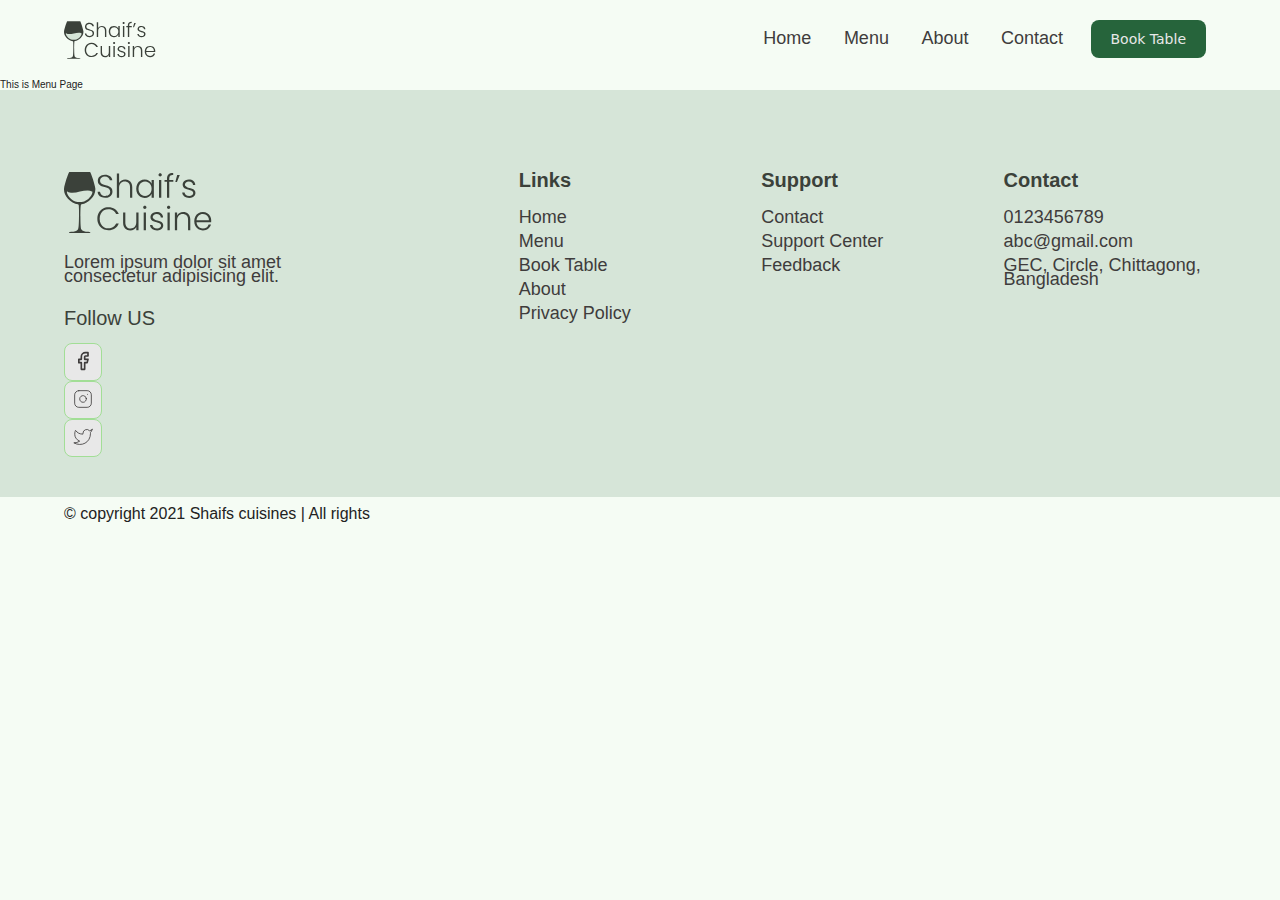
<file: menu.html>
<!DOCTYPE html>
<html lang="en">
<head>
    <meta charset="UTF-8">
    <meta http-equiv="X-UA-Compatible" content="IE=edge">
    <meta name="viewport" content="width=device-width, initial-scale=1.0">
    <link rel="stylesheet" href="/CSS/reset.css" />
    <link rel="stylesheet" href="/CSS/globalStyle.css" />
    <link rel="stylesheet" href="/CSS/component.css" />
    <!-- animation on scroll library -->
    <link rel="stylesheet" href="https://unpkg.com/aos@next/dist/aos.css" />
    <title>Menu | Resturant Website</title>
</head>

<body>
    <!-- Nav section -->
    <div class="nav">
        <div class="container">
            <div class="nav__wrapper">
                <a href="./index.html" class="logo">
                    <img src="./images/logo.svg" alt="Shaif's cuisines" />
                </a>
                <nav>
                    <div class="nav__icon">
                        <!-- menu svg -->
                        <svg xmlns="http://www.w3.org/2000/svg" width="24" height="24" viewBox="0 0 24 24" fill="none"
                            stroke="currentColor" stroke-width="2" stroke-linecap="round" stroke-linejoin="round">
                            <line x1="3" y1="12" x2="21" y2="12" />
                            <line x1="3" y1="6" x2="21" y2="6" />
                            <line x1="3" y1="18" x2="21" y2="18" />
                        </svg>
                    </div>
                    <div class="nav__bgOverlay"></div>
                    <ul class="nav__list">
                        <div class="nav__close">
                            <!-- close svg -->
                            <svg xmlns="http://www.w3.org/2000/svg" width="24" height="24" viewBox="0 0 24 24"
                                fill="none" stroke="currentColor" stroke-width="2" stroke-linecap="round"
                                stroke-linejoin="round">
                                <line x1="18" y1="6" x2="6" y2="18" />
                                <line x1="6" y1="6" x2="18" y2="18" />
                            </svg>
                        </div>
                        <div class="nav__list__wrapper">
                            <li><a href="./index.html" class="nav__link">Home</a></li>
                            <li><a href="./menu.html" class="nav__link">Menu</a></li>
                            <li><a href="./about.html" class="nav__link">About</a></li>
                            <li><a href="./contact.html" class="nav__link">Contact</a></li>
                            <li><a href="./booking.html" class="btn primary-btn">Book Table</a></li>
                        </div>
                    </ul>
                </nav>
            </div>
        </div>
    </div>
    <!-- End nav section -->
    <h1>This is Menu Page</h1>




    <!-- Footer section -->
    <footer>
        <div class="container">
            <div class="footer__wrapper">
                <div class="footer__col1">
                    <div class="footer__logo">
                        <img src="/images/logo.svg" alt="Shaif cuisines" />
                    </div>
                    <p class="footer__desc">Lorem ipsum dolor sit amet consectetur adipisicing elit.</p>
                    <div class="footer__socials">
                        <h4 class="footer__socials__title">Follow US</h4>
                        <ol>
                            <li><a href="#">
                                    <!-- facebook -->
                                    <svg xmlns="http://www.w3.org/2000/svg" width="24" height="24" viewBox="0 0 24 24"
                                        fill="none" stroke="currentColor" stroke-width="2" stroke-linecap="round"
                                        stroke-linejoin="round">
                                        <path d="M18 2h-3a5 5 0 0 0-5 5v3H7v4h3v8h4v-8h3l1-4h-4V7a1 1 0 0 1 1-1h3z" />
                                    </svg>
                                </a></li>
                            <!-- instagram -->
                            <li><a href="#">
                                    <svg xmlns="http://www.w3.org/2000/svg" width="24" height="24" viewBox="0 0 24 24"
                                        fill="none" stroke="currentColor" stroke-width="1" stroke-linecap="round"
                                        stroke-linejoin="round">
                                        <rect x="2" y="2" width="20" height="20" rx="5" ry="5" />
                                        <path d="M16 11.37A4 4 0 1 1 12.63 8 4 4 0 0 1 16 11.37z" />
                                        <line x1="17.5" y1="6.5" x2="17.51" y2="6.5" />
                                    </svg>
                                </a></li>
                            <!-- twitter -->
                            <li><a href="#">
                                    <svg xmlns="http://www.w3.org/2000/svg" width="24" height="24" viewBox="0 0 24 24"
                                        fill="none" stroke="currentColor" stroke-width="1" stroke-linecap="round"
                                        stroke-linejoin="round">
                                        <path
                                            d="M23 3a10.9 10.9 0 0 1-3.14 1.53 4.48 4.48 0 0 0-7.86 3v1A10.66 10.66 0 0 1 3 4s-4 9 5 13a11.64 11.64 0 0 1-7 2c9 5 20 0 20-11.5a4.5 4.5 0 0 0-.08-.83A7.72 7.72 0 0 0 23 3z" />
                                    </svg>
                                </a></li>
                        </ol>
                    </div>
                </div>
                <!-- footer column 2 -->
                <div class="footer__col2">
                    <h3 class="footer__text__tittle">Links</h3>
                    <ol class="footer__text">
                        <li><a href="./index.html">Home</a></li>
                        <li><a href="./menu.html">Menu</a></li>
                        <li><a href="./booking.html">Book Table</a></li>
                        <li><a href="./about.html">About</a></li>
                        <li><a href="#">Privacy Policy</a></li>
                    </ol>
                </div>
                <!-- footer column 3 -->
                <div class="footer__col3">
                    <h3 class="footer__text__tittle">Support</h3>
                    <ol class="footer__text">
                        <li><a href="#">Contact</a></li>
                        <li><a href="#">Support Center</a></li>
                        <li><a href="#">Feedback</a></li>
                    </ol>
                </div>
                <!-- footer column 4 -->
                <div class="footer__col4">
                    <h3 class="footer__text__tittle">Contact</h3>
                    <ol class="footer__text">
                        <li><a href="tel:+0000">0123456789</a></li>
                        <li><a href="mailto:abc@gmail.com">abc@gmail.com</a></li>
                        <li><a href="#">GEC, Circle, Chittagong, Bangladesh</a></li>
                    </ol>
                </div>
                <!--  -->
            </div>
        </div>
    </footer>
    <!-- End footer section -->
    <!-- copy right section -->
    <div id="copyright">
        <div class="container">
            <p class="copyright__text">
                &copy; copyright 2021 Shaifs cuisines | All rights
            </p>
        </div>
    </div>
    <!-- End copy right section -->
    <!-- animation on scroll library script -->
    <script src="https://unpkg.com/aos@next/dist/aos.js"></script>
    <!-- custome script -->
    <script src="./JS/main.js"></script>
</body>

</html>
</file>
<file: CSS/globalStyle.css>
html{
    font-size: 10px;
    overflow-x: hidden;
}
:root{
    --green-1: #26643b;
    --green-2: #a2de96;
    --lightGreen-1: #d6e5d8;
    --lightGreen-2: #f5fcf4;
    --black-1: #3b413a;
    --black-2: #3f3c3c;
    --black-3: #5b6359;
    --white-1: #e8e8e8;
}
body{
    background-color: var(--lightGreen-2);
    overflow-x: hidden;
}
section{
    padding: 100px 0;
}
/* media query */
@media screen and (max-width: 768px) {
    section{
        padding: 50px 0;
    }
}
.container{
    max-width: 1200px;
    width: 90%;
    margin: 0 auto;
}
h1, h2, h3, h4{
    font-family: 'Segoe UI', Tahoma, Geneva, Verdana, sans-serif;
}
p{
    font-family: 'Lucida Sans', 'Lucida Sans Regular', 'Lucida Grande', 'Lucida Sans Unicode', Geneva, Verdana, sans-serif;
    font-weight: 400;
    line-height: 1.4rem;
    font-size: 1.8rem;
}
a{
    display: inline-block;
    text-decoration: none;
}
img{
    width: 100%;
    height: 100%;
    object-fit: contain;
}
</file>
<file: CSS/component.css>
/* nav styles */
.nav{
    padding: 2rem 0;
}
.nav__icon,
.nav__close,
.nav__bgOverlay{
    display: none;
}
.nav__wrapper{
    display: flex;
    justify-content: space-between;
}
.nav__list li{
    display: inline-block;
    margin: 0 1rem;
}
.nav__list .nav__link{
    font-size: 1.8rem;
    font-family: sans-serif;
    color: var(--black-2);
    padding: .5rem;
}
.nav__list li:hover .nav__link{
color: var(--green-1);
}

/* Global Button Styles */
.btn{
    color: var(--green-1);
    font-family: system-ui, sans-serif;
    font-weight: 500;
    border-radius: 8px;
    font-size: 1.4rem;
    padding: 1.2rem 2rem;
}
.primary-btn{
    color: var(--white-1);
    background: var(--green-1);
}


@media screen and (max-width: 768px) {
    .btn{
        position: relative;
    }
    .nav__icon{
        display: block;
    }
    .nav__icon svg, 
    .nav__close svg{
        pointer-events: none;
        height: 30px;
        width: 30px;
    }
    .nav__close{
        display: block;
        position: absolute;
        color: var(--black-1);
        right: 1rem;
        top: 1rem;
        cursor: pointer;
    }
    .nav__list{
        z-index: 1000;
        position: absolute;
        left: 100%;
        top: 0;
        height: 100vh;
        width: 80%;
        background: var(--lightGreen-1);
        display: flex;
        align-items: center;
        justify-content: flex-end;
        padding-right: 2rem;
        transform: translateX(0%);
        overflow: hidden;
        transition: .3s ease-in transform;
    }
    .nav__list.show{
        transform: translateX(-100%);
    }
    .nav__list li{
        display: block;
        text-align: right;
        margin-bottom: 2rem;
    }
    .nav__list a {
        font-size: 1.6rem;
    }
    .nav__bgOverlay{
        position: absolute;
        left: 0;
        top: 0;
        z-index: 1000;
        height: 100vh;
        width: 100%;
        background-color: rgba(18, 24, 14, .808);
        display: none;
    }
    .nav__bgOverlay.active{
        display: block;
    }

}

/* Footer style */
/* End of footer style */
footer{
    background-color: var(--lightGreen-1);
    padding-top: 5rem;
    padding-bottom: 2rem;
}
.footer__wrapper{
    display: flex;
    flex-direction: column;
    gap: 3rem;
}
.footer__logo{
    width: 150px;
    margin-bottom: 2rem;
}
.footer__desc{
    font-size: 1.4rem;
    color: var(--black-2);
    margin-bottom: 2rem;
}
.footer__socials__title{
    font-size: 1.8rem;
    color: var(--black-1);
    margin-bottom: 1rem;
}
.footer__socials a{
    padding: .5rem .8rem;
    background-color: var(--white-1);
    border: 1px solid var(--green-2);
    border-radius: 8px;
}
.footer__socials svg{
    width: 20px;
    color: var(--black-2);
}
.footer__text__tittle{
    font-size: 1.8rem;
    margin-bottom: 1rem;
    color: var(--black-1);
    font-weight: 600;
}
.footer__text a{
    font-size: 1.4rem;
    margin-bottom: .5rem;
    color: var(--black-2);
    font-family: sans-serif;
    font-weight: 500;
    line-height: 1.4rem;
}
/* media query */
@media screen and (min-width: 768px) {
    footer{
        padding-top: 8rem;
        padding-bottom: 4rem;
    }
    .footer__wrapper{
        flex-direction: row;
    }
    .footer__col1{
        flex: 4;
    }
    .footer__col2,
    .footer__col3,
    .footer__col4{
        flex: 2;
    }
    .footer__desc{
        max-width: 300px;
        font-size: 1.8rem;
        margin-bottom: 2.5rem;
    }
    .footer__socials__title{
        font-size: 2rem;
        margin-bottom: 1.5rem;
    }
    .footer__text__tittle{
        font-size: 2rem;
        margin-bottom: 2rem;
    }
    .footer__text a{
        font-size: 1.8rem;
        margin-bottom: 1rem;
    }


}
/* copy right section */
#copyright{
    padding: 1rem 0;
}
.copyright__text{
    font-size: 1.4rem;
    text-align: center;
}
/* media query for large device */
@media screen and (min-width: 768px) {
    .copyright__text{
        font-size: 1.6rem;
        text-align: left;
    }
    
}
/* store info styles */
.storeInfo__wrapper{
    display: flex;
    align-items: stretch;
    justify-content: center;
    flex-wrap: wrap;
    gap: 1rem;
}
.storeInfo__item{
    background-color: var(--lightGreen-1);
    padding: 20px 30px;
    text-align: center;
    border-radius: 12px;
    width: 150px;
}
.storeInfo__icon{
    width: 30px;
    margin: 0 auto;
    margin-bottom: 1.5rem;
}
.storeInfo__title{
    font-size: 1.4rem;
    font-family: sans-serif;
    font-weight: 500;
    margin-bottom: .5rem;
    color: var(--black-1);
}
.storeInfo__text{
    font-size: 1.4rem;
    font-family: serif;
    color: var(--black-2);
}
/* media query for store info */
@media only screen and (min-width: 768px) {
    .storeInfo__wrapper{
        gap: 2rem;
    }
    .storeInfo__item{
        min-width: 200px;
        padding: 40px 0;
    }
    .storeInfo__icon{
        width: 47px;
        margin-bottom: 2.5rem;
    }
    .storeInfo__title{
        font-size: 1.8rem;
        margin-bottom: 1rem;
    }
    .footer__text{
        font-size: 1.6rem;
    }
}

/* Dish Grid styles */
.dishGrid__title{
    font-size: 1.8rem;
    margin-bottom: 2rem;
    font-weight: 600;
    color: var(--black-1);
}
.dishGrid__wrapper{
    display: grid;
    grid-template-columns: repeat(auto-fit, minmax(140px, 1fr));
    gap: 1rem;
}
.dishGrid__item{
    display: flex;
    flex-direction: column;
    background-color: var(--lightGreen-1);
    padding: .5rem;
    gap: .5rem;
    border-radius: 8px;
}
.dishGrid__item__img{
    flex: 4;
}
.dishGrid__item__info{
    flex: 5;
}
.dishGrid__item__img img{
    object-fit: cover;
    border-radius: 12px;
}
.dishGrid__item__title{
    font-size: 1.4rem;
    line-height: 1.3em;
    font-weight: 500;
    color: var(--black-1);
    margin-bottom: .5rem;
}
.dishGrid__item__price{
    font-size: 1.4rem;
    color: var(--green-1);
    font-weight: 600;
    margin-bottom: .5rem;
}
.dishGrid__item__stars{
    max-height: 15px;
    width: max-content;
}
/* Dish Grid Media Query */
@media only screen and (min-width: 768px) {
    .dishGrid__title{
        font-size: 2.4rem;
    }
    .dishGrid__wrapper{
        grid-template-columns: repeat(auto-fit, minmax(350px, 1fr));
        gap: 3rem;
    }
    .dishGrid__item{
        flex-direction: row;
        padding: 1.5rem;
        gap: 1rem;
    }
    .dishGrid__item__title{
        font-size: 2.4rem;
        margin-bottom: 1rem;
    }
    .dishGrid__item__price{
        font-size: 2rem;
        margin-bottom: 1rem;
    }
}
/* End Dish Grid Media Query */
/* End Dish Grid styles */
</file>
<file: CSS/home.css>
/* hero section styles */
.hero__wrapper{
    display: flex;
    align-items: center;
    justify-content: center;
    flex-direction: column-reverse;
    gap: 5rem;
}
.hero__left__wrapper{
    max-width: 360px;
}
.hero__imgWrapper{
    max-width: 400px;
    width: 80%;
    margin: 0 auto;
}
.hero__heading{
    font-family: Poppins;
    font-weight: 600;
    line-height: 1.4rem;
    text-align: center;
    font-size: 1.8rem;
}
.hero__info{
    text-align: center;
    font-size: 1.4rem;
    margin-bottom: 1.5rem;
    color: var(--black-2);
}
.button__wrapper{
    text-align: center;
}

@media only screen and (min-width: 768px){
    .hero__wrapper{
        flex-direction: row;
        gap: 0;
    }
    .hero__left{
        flex: 3;
    }
    .hero__right{
        flex: 4;
    }
    .hero__heading{
        font-size: 3.6rem;
        margin-bottom: 2rem;
        text-align: left;
    }
    .hero__info{
        margin-bottom: 2rem;
        text-align: left;
        font-size: 1.8rem;
    }
    .button__wrapper{
        text-align: left;
    }
    .hero__imgWrapper{
        max-width: none;
        width: 90%; 
    }
}

/* our specials section style */
#ourSpecials{
    padding-top: 10rem;
}
.ourSpecials__wrapper{
    display: flex;
    flex-direction: column;
    gap: 3rem;
}
.ourSpecials__left{
    display: flex;
    gap: 1rem;
}
.ourSpecials__item{
    background-color: var(--lightGreen-1);
    padding: 1.2rem;
    padding-top: 5rem;
    border-radius: 12px;
    margin: 0 auto;
}
.ourSpecials__item__img{
    margin-top: calc(-20% - 2rem);
    margin-bottom: 2rem;
    border-radius: 12px;
    height: 150px;
    overflow: hidden;
}
.ourSpecials__item__img img{
    object-fit: cover;
}
.ourSpecials__item__title{
    font-size: 1.4rem;
    color: var(--black-1);
    font-weight: 600;
    margin-bottom: 1rem;
}
.ourSpecials__item__price{
    color: var(--green-1);
    font-size: 1.4rem;
    font-weight: 600;
    margin-bottom: 1rem;
}
.ourSpecials__item__stars{
    height: 1.4rem;
    width: max-content;
    margin-bottom: 1rem;
}
.ourSpecials__item__text{
    font-size: 1.4rem;
    color: var(--black-2);
    font-weight: 500;
}
.ourSpecials__title{
    font-size: 1.8rem;
    color: var(--black-1);
    margin-bottom: 1.5rem;
}
.ourSpecials__text{
    font-size: 1.4rem;
    color: var(--black-2);
    margin-bottom: 1rem;
}
/* End our specials section style */

/* our special Media query */
@media only screen and (min-width: 768px) {
    #ourSpecials{
        padding-top: 15rem;
    }
    #ourSpecials .container{
        max-width: 900px;
    }
    .ourSpecials__wrapper{
        flex-direction: row;
    }
    .ourSpecials__right{
        flex: 2;
    }
    .ourSpecials__left{
        flex: 4;
        gap: 2rem;
    }
    .ourSpecials__item{
        padding: 2rem;
        width: 45%;
    }
    .ourSpecials__item__title{
        font-size: 2.4rem;
        line-height: 3rem;
        margin-bottom: 1.5rem;
    }
    .ourSpecials__item__stars{
        margin-bottom: 2rem;
    }
    .ourSpecials__item__text{
        font-size: 1.6rem;
    }
    .ourSpecials__title{
        font-size: 3.6rem;
        margin-bottom: 1.5rem;
    }
    .ourSpecials__text{
        font-size: 1.8rem;
        margin-bottom: 1.5rem;
    }
    
}
@media only screen and (max-width: 300px) {
    .ourSpecials__left{
        flex-wrap: wrap;
        gap: 10rem;
    }
    .ourSpecials__item{
        width: 100%;
    }
}
/* End our special Media query */

/* Discount styles */
.discount__wrapper{
    display: flex;
    flex-direction: column;
    padding: 1.5rem;
    border-radius: 12px;
    background: var(--lightGreen-1) url('../images/discount-illustration.png') no-repeat bottom right / 100px;
}
.discount__images{
    display: flex;
    gap: 1rem;
    width: 100%;
    margin-bottom: 2rem;
}
.discount__img1{
    flex: 2;
}
.discount__img2{
    flex: 3;
}
.discount__images img{
    object-fit: cover;
    border-radius: 12px;
}
.discount__text{
    font-size: 1.4rem;
    font-weight: 900;
    color: var(--green-1);
    margin-bottom: .5rem;
}
.discount__title{
    font-size: 1.8rem;
    color: var(--black-1);
    font-weight: 600;
    margin-bottom: 1rem;
}
.discount__price{
    font-size: 1.4rem;
    font-weight: 600;
    color: var(--black-1);
    margin-bottom: 1rem;
}
.discount__oldPrice{
    color: var(--black-2);
    text-decoration: line-through;
}
.discount__newPrice{
    color: var(--green-1);
}
.discount__stars{
    width: max-content;
    height: 15px;
    margin-bottom: 1rem;
}
/* Discount style media query */
@media only screen and (min-width: 768px) {
    .discount__wrapper{
        flex-direction: row;
        gap: 4rem;
        padding: 2rem;
        align-items: center;
        background-size: 150px;
        margin: 0 auto;
    }
    .discount__images{
        flex: 5;
        margin-bottom: 0;
        gap: 2rem;
    }
    .discount__img1,
    .discount__img2,
    .discount__img3{
        flex: 1;
        height: 350px;
    }
    .discount__info{
        flex: 3;
    }
    .discount__text{
        font-size: 2.4rem;
    }
    .discount__title{
        font-size: 3.6rem;
        margin-bottom: 1.5rem;
    }
    .discount__price{
        font-size: 2.4rem;
    }
    .discount__stars{
        height: 20px;
        margin-bottom: 2rem;
    }
}
@media only screen and (max-width: 1000px) {
    .discount__img3{
        display: none;
    }
    .discount__wrapper{
        gap: 2rem;
    }

}
/* End Discount style media query */
/* End Discount styles */
</file>
